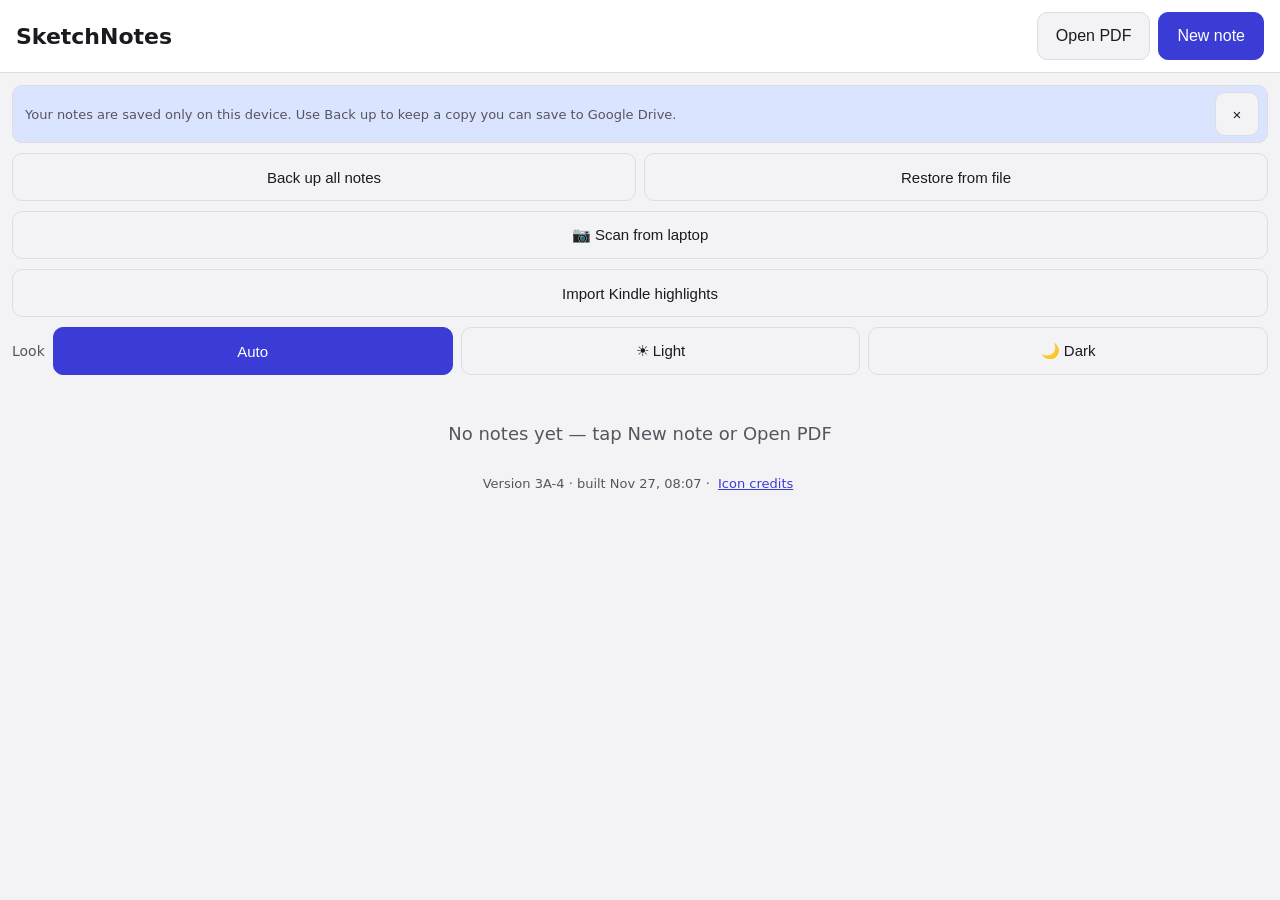
<file: index.html>
<!doctype html>
<html lang="en">
  <head>
    <meta charset="UTF-8" />
    <meta name="viewport" content="width=device-width, initial-scale=1, maximum-scale=1, user-scalable=no" />
    <title>SketchNotes</title>
    <meta name="color-scheme" content="light dark" />
    <style>@media (prefers-color-scheme:dark){html,body{background:#121214}}html,body,#root{touch-action:none;height:100%;margin:0;overflow:hidden}html{-webkit-text-size-adjust:100%;text-size-adjust:100%}</style>
    <script type="module" crossorigin src="./assets/main-cMPHhXvm.js"></script>
    <link rel="modulepreload" crossorigin href="./assets/modulepreload-polyfill-P2Xu9kJm.js">
    <link rel="modulepreload" crossorigin href="./assets/laptopMode-B_Q8VgDf.js">
    <link rel="modulepreload" crossorigin href="./assets/preload-helper-DclECHGd.js">
  </head>
  <body>
    <div id="root"></div>
  </body>
</html>
</file>
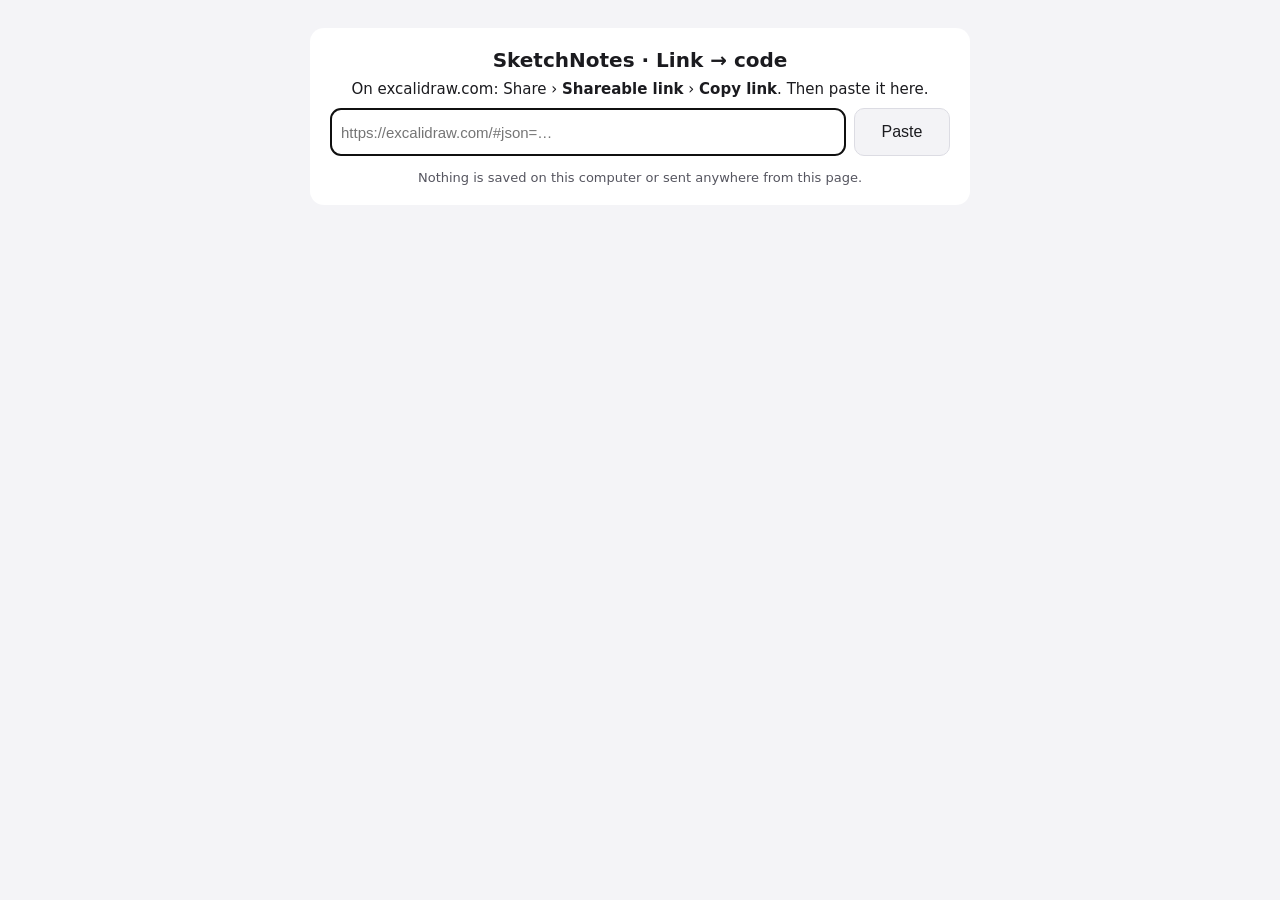
<file: link/index.html>
<!doctype html>
<html lang="en">
  <head>
    <meta charset="UTF-8" />
    <meta name="viewport" content="width=device-width, initial-scale=1" />
    <title>SketchNotes · Link → code</title>
    <meta name="color-scheme" content="light dark" />
    <style>html,body,#root{height:100%;margin:0}body{background:#f4f4f7}@media (prefers-color-scheme:dark){body{background:#121214}}</style>
    <script type="module" crossorigin src="../assets/link-DYTz7Jyx.js"></script>
    <link rel="modulepreload" crossorigin href="../assets/modulepreload-polyfill-P2Xu9kJm.js">
    <link rel="modulepreload" crossorigin href="../assets/rolldown-runtime-pP25SEvz.js">
    <link rel="modulepreload" crossorigin href="../assets/jsx-runtime-fhy-HMBr.js">
    <link rel="modulepreload" crossorigin href="../assets/react-dom-DqkuFhSd.js">
    <link rel="modulepreload" crossorigin href="../assets/theme-lAyR2tJU.js">
    <link rel="modulepreload" crossorigin href="../assets/excalidrawLink-DVMxrIEx.js">
    <link rel="modulepreload" crossorigin href="../assets/LinkCodeDialog-V37ty4tL.js">
    <link rel="stylesheet" crossorigin href="../assets/theme-ChDQxM43.css">
  </head>
  <body>
    <div id="root"></div>
  </body>
</html>
</file>
<file: assets/theme-ChDQxM43.css>
:root{--sn-bg:#f4f4f7;--sn-surface:#fff;--sn-surface-2:#f3f3f6;--sn-surface-glass:#fffffff5;--sn-text:#1b1b1f;--sn-text-2:#55555f;--sn-border:#dcdce3;--sn-accent-bg:#dbe4ff;--sn-accent-text:#1864ab;--sn-notice-bg:#e7f0ff;--sn-notice-text:#1c3d7a;--sn-warn-bg:#fff3cd;--sn-warn-text:#5c4400;--sn-error-bg:#fdecea;--sn-ink-filter:none;color-scheme:light}:root[data-theme=dark]{--sn-bg:#121214;--sn-surface:#1e1e22;--sn-surface-2:#2a2a30;--sn-surface-glass:#1e1e22f5;--sn-text:#e8e8ee;--sn-text-2:#a8a8b4;--sn-border:#3a3a44;--sn-accent-bg:#2b3566;--sn-accent-text:#a5c8ff;--sn-notice-bg:#1f2d4d;--sn-notice-text:#c4d8ff;--sn-warn-bg:#3d3214;--sn-warn-text:#f5dd9a;--sn-error-bg:#4a2222;--sn-ink-filter:invert(93%) hue-rotate(180deg);color-scheme:dark}html,body{background:var(--sn-bg);color:var(--sn-text)}.sn-ink{filter:var(--sn-ink-filter)}[data-page-theme=light] .sn-ink{filter:none}
</file>
